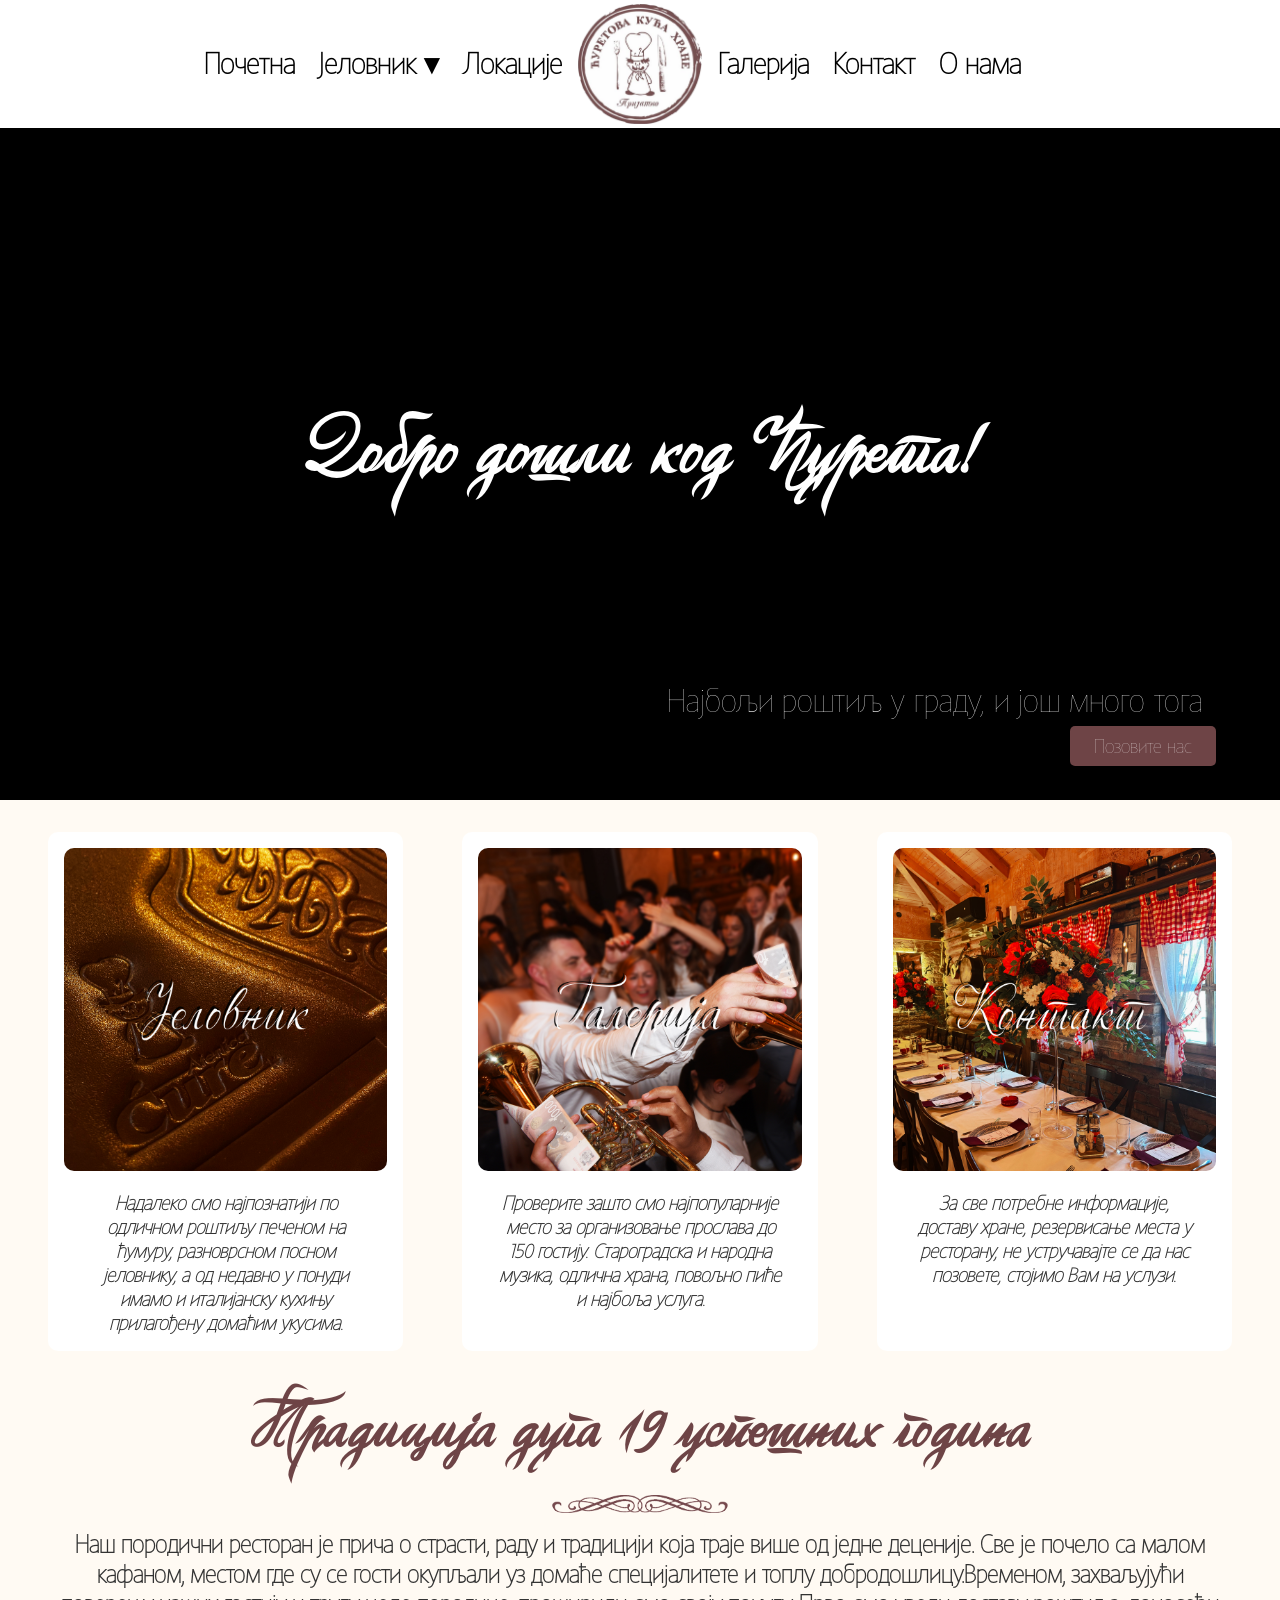
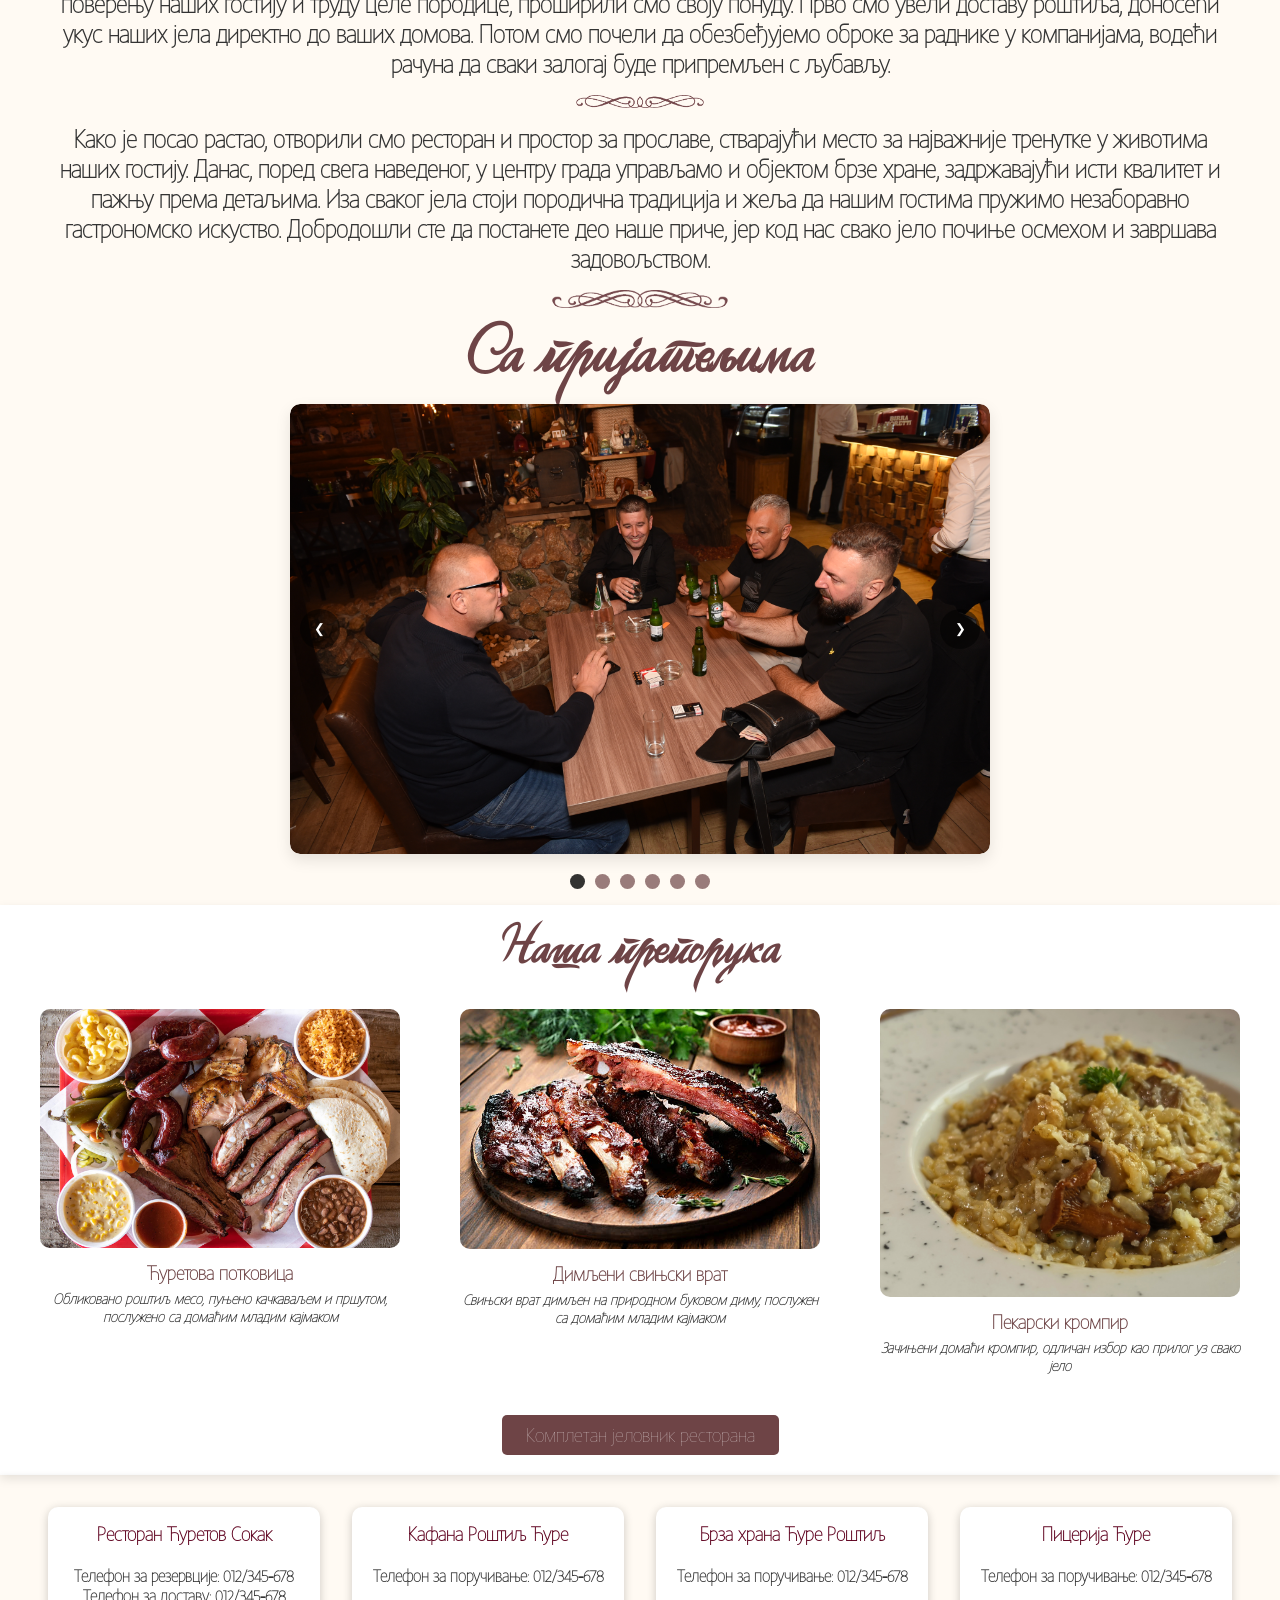
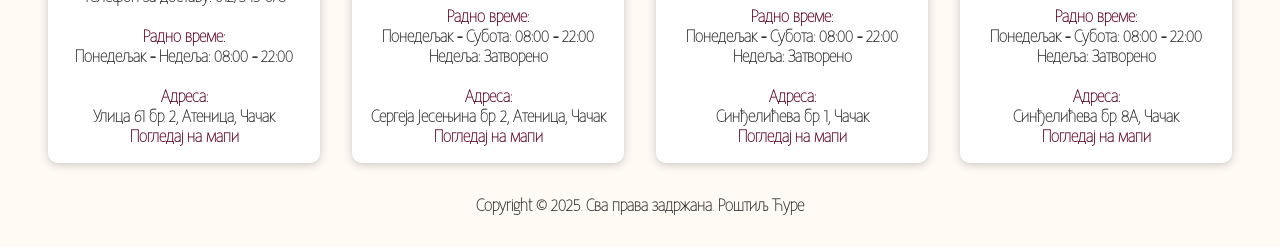
<file: home.html>
<!doctype html>
<html lang="en">
    <head>
        <meta charset="UTF-8" />
        <meta name="viewport" content="width=device-width, initial-scale=1">
        <title>Ćure roštilj</title>
        <link rel="icon" href="Fotografije/favicon.png" type="image/png" />
        <link rel="stylesheet" href="styles.css" />
    </head>    
    
<body>    
    <header class="header">
  <nav class="navbar">
    <!-- Left nav (desktop only) -->
    <ul class="nav-links left-nav">
      <li><a href="home.html">Почетна</a></li>
      <li class="dropdown">
        <a href="#">Јеловник <span class="arrow">▾</span></a>
        <ul class="dropdown-menu">
          <li><a href="menu.html">Ресторан</a></li>
          <li><a href="menu2.html">Кафана</a></li>
          <li><a href="menu3.html">Брза храна</a></li>
          <li><a href="menu4.html">Пицерија</a></li>
        </ul>
      </li>
      <li><a href="location.html">Локације</a></li>
    </ul>

    <!-- Logo -->
    <div class="logo">
      <img src="logo.png" alt="Logo" />
    </div>

    <!-- Burger (mobile only) -->
    <button class="burger" id="burger">
    <img src="burger1.png" alt="Menu" />
</button>

    <!-- Right nav (desktop only) -->
    <ul class="nav-links right-nav">
      <li><a href="gallery.html">Галерија</a></li>
      <li><a href="location.html">Контакт</a></li>
      <li><a href="about.html">О нама</a></li>
    </ul>
  </nav>

  <!-- Mobile Sidebar -->
  <div class="mobile-sidebar" id="mobileSidebar">
    <ul class="mobile-nav">
      <li><a href="home.html">Почетна</a></li>
      <li class="dropdown">
        <a href="#">Јеловник <span class="arrow">▾</span></a>
        <ul class="dropdown-menu">
          <li><a href="menu.html">Ресторан</a></li>
          <li><a href="menu2.html">Кафана</a></li>
          <li><a href="menu3.html">Брза храна</a></li>
          <li><a href="menu4.html">Пицерија</a></li>
        </ul>
      </li>
      <li><a href="location.html">Локације</a></li>
      <li><a href="gallery.html">Галерија</a></li>
      <li><a href="location.html">Контакт</a></li>
      <li><a href="about.html">О нама</a></li>
    </ul>
  </div>
</header>


<main>    
    <section class="hero">
        <div class="hero-slider">
            <div class="hero-slide" style="background-image: url(&quot;Fotografije/Home/Hero/hero1.jpg&quot;)"></div>
            <div class="hero-slide" style="background-image: url(&quot;Fotografije/Home/Hero/hero2.jpg&quot;)"></div>
            <div class="hero-slide" style="background-image: url(&quot;Fotografije/Home/Hero/hero3.jpg&quot;)"></div>
        </div>
        <div class="hero-content">
            <h1>Добро дошли код Ћурета!</h1>
        </div>
        <div class="hero-content-bottom">
            <p>Најбољи роштиљ у граду, и још много тога</p>
            <a href="location.html" class="hero-button">Позовите нас</a>
        </div>
    </section>    
    
    <section class="image-links">
        <div class="image-link">
            <a href="menu.html"><img src="Fotografije/Home/Nav/nav_jelovnik.JPG" alt="Menu" /></a>
                <p><em><b>Надалеко смо најпознатији по одличном роштиљу печеном на ћумуру, разноврсном посном
                            јеловнику, а од недавно у понуди имамо и италијанску кухињу прилагођену домаћим
                            укусима.</b></em>
                </p>
        </div>
        <div class="image-link">
            <a href="gallery.html"><img src="Fotografije/Home/Nav/nav_galerija.jpg" alt="Gallery" /></a>
                <p><em><b>Проверите зашто смо најпопуларније место за организовање прослава до 150 гостију.
                            Староградска и народна музика, одлична храна, повољно пиће и најбоља услуга.</b></em>
                </p>
        </div>
        <div class="image-link">
            <a href="location.html"><img src="Fotografije/Home/Nav/nav_kontakt.jpg" alt="Contact" /></a>
                <p><em><b>За све потребне информације, доставу хране, резервисање места у ресторану, не
                            устручавајте се да нас позовете, стојимо Вам на услузи.</b></em>
                </p>
        </div>
    </section>    
    
    <section id="about" class="about">
        <div class="home-about">
            <h1>Традиција дуга 19 успешних година</h1>
                <img src="Fotografije/Home/divider.png" alt="Divider" class="divider"/>
                    <p><b>Наш породични ресторан је прича о страсти, раду и традицији која траје више од једне
                            деценије. Све је почело са малом кафаном, местом где су се гости окупљали уз домаће
                            специјалитете и топлу добродошлицу.Временом, захваљујући поверењу наших гостију и труду целе
                            породице, проширили смо своју понуду. Прво смо увели доставу роштиља, доносећи укус наших
                            јела директно до ваших домова. Потом смо почели да обезбеђујемо оброке за раднике у
                            компанијама, водећи рачуна да сваки залогај буде припремљен с љубављу.</b>
                    </p>
                <img src="Fotografije/Home/divider2.png" alt="Divider" class="divider2" />
                    <p><b>Како је посао растао, отворили смо ресторан и простор за прославе, стварајући место за
                            најважније тренутке у животима наших гостију. Данас, поред свега наведеног, у центру града
                            управљамо и објектом брзе хране, задржавајући исти квалитет и пажњу према детаљима. Иза
                            сваког јела стоји породична традиција и жеља да нашим гостима пружимо незаборавно
                            гастрономско искуство. Добродошли сте да постанете део наше приче, јер код нас свако јело
                            почиње осмехом и завршава задовољством.</b>
                <img src="Fotografije/Home/divider.png" alt="Divider" class="divider" />
                    </p>
            <h1>Са пријатељима</h1>
            <div class="about-slider-div">
                <div class="about-slider-container">
                    <div class="about-slider">
                    <div class="about-slide"><img src="Fotografije/Home/Friends/prijatelji1.JPG" alt="Image 1"></div>
                    <div class="about-slide"><img src="Fotografije/Home/Friends/prijatelji2.JPG" alt="Image 2"></div>
                    <div class="about-slide"><img src="Fotografije/Home/Friends/prijatelji3.JPG" alt="Image 3"></div>
                    <div class="about-slide"><img src="Fotografije/Home/Friends/prijatelji4.JPG" alt="Image 4"></div>
                    <div class="about-slide"><img src="Fotografije/Home/Friends/prijatelji5.JPG" alt="Image 5"></div>
                    <div class="about-slide"><img src="Fotografije/Home/Friends/prijatelji6.JPG" alt="Image 6"></div>
                    </div>
                        <button class="about-prev">&#10094;</button>
                        <button class="about-next">&#10095;</button>
                </div>
                <div class="about-dots-container">
                    <span class="about-dot" data-index="0"></span>
                    <span class="about-dot" data-index="1"></span>
                    <span class="about-dot" data-index="2"></span>
                    <span class="about-dot" data-index="3"></span>
                    <span class="about-dot" data-index="4"></span>
                    <span class="about-dot" data-index="5"></span>
                </div>
            </div>
        </div>
    </section>    
    
    <section class="home-recommended">
        <h1 class="recommended-heading">Наша препорука</h1>
        <div class="recommended">
            <div class="recommended-item">
            <img src="Fotografije/Home/Recommend/recommend1.jpg" alt="Image 1"/>
                <h3>Ћуретова потковица</h3>
                    <p><b><em>Обликовано роштиљ месо, пуњено качкаваљем и пршутом, 
                        послужено са домаћим младим кајмаком</em></b>
                    </p>
            </div>
            <div class="recommended-item">
            <img src="Fotografije/Home/Recommend/recommend2.jpg" alt="Image 2" />
                <h3>Димљени свињски врат</h3>
                    <p><b><em>Свињски врат димљен на природном буковом диму, 
                            послужен са домаћим младим кајмаком</em></b>
                    </p>
            </div>
            <div class="recommended-item">
            <img src="Fotografije/Home/Recommend/recommend3.png" alt="Image 3" />
                <h3>Пекарски кромпир</h3>
                    <p><b><em>Зачињени домаћи кромпир, одличан избор као
                            прилог уз свако јело</em></b>
                    </p>
            </div>
            
        </div>
        <a href="menu.html" class="recommended-button">Комплетан јеловник ресторана</a><br/>
    </section>            
            
    <footer class="footer">
        <div class="footer-item">
            <h3>Ресторан Ћуретов Сокак</h3><br/>
                <p><b>Телефон за резервције: 012/345-678</b></p>
                <p><b>Телефон за доставу: 012/345-678</b></p><br/>
            <h4>Радно време:</h4>
                <p><b>Понедељак - Недеља: 08:00 - 22:00</b></p><br/>
            <h4>Адреса:</h4>
                <p><b>Улица 61 бр. 2, Атеница, Чачак</b></p>
                <p><a href="https://www.google.com/maps?ll=43.868727,20.375982&z=16&t=m&hl=en&gl=RS&mapclient=embed&cid=11643487034030521929"
                    target="_blank"><b>Погледај на мапи</b></a>
                </p>
        </div>
        <div class="footer-item">
            <h3>Кафана Роштиљ Ћуре</h3><br/>
                <p><b>Телефон за поручивање: 012/345-678</b></p><br/>
            <h4>Радно време:</h4>
                <p><b>Понедељак - Субота: 08:00 - 22:00</b></p>
                <p><b>Недеља: Затворено</b></p><br/>
            <h4>Адреса:</h4>
                <p><b>Сергеја Јесењина бр. 2, Атеница, Чачак</b></p>
                <p><a href="https://www.google.com/maps?ll=43.868727,20.375982&z=16&t=m&hl=en&gl=RS&mapclient=embed&cid=11643487034030521929"
                    target="_blank"><b>Погледај на мапи</b></a>
                </p>
        </div>
        <div class="footer-item">
            <h3>Брза храна Ћуре Роштиљ</h3><br/>
                <p><b>Телефон за поручивање: 012/345-678</b></p><br/>
            <h4>Радно време:</h4>
                <p><b>Понедељак - Субота: 08:00 - 22:00</b></p>
                <p><b>Недеља: Затворено</b></p><br/>
            <h4>Адреса:</h4>
                <p><b>Синђелићева бр. 1, Чачак</b></p>
                <p><a href="https://www.google.com/maps/place/Brza+Hrana+Ro%C5%A1tilj+%C4%86ure/@43.889647,20.350249,19z/data=!4m6!3m5!1s0x47577300704b70b7:0x5f77f018586cf794!8m2!3d43.889647!4d20.3502494!16s%2Fg%2F11vz0_3d50?hl=en&entry=ttu&g_ep=EgoyMDI0MTIwMS4xIKXMDSoASAFQAw%3D%3D"
                    target="_blank"><b>Погледај на мапи</b></a>
                </p>
        </div>
        <div class="footer-item">
            <h3>Пицерија Ћуре</h3><br/>
                <p><b>Телефон за поручивање: 012/345-678</b></p><br/>
            <h4>Радно време:</h4>
                <p><b>Понедељак - Субота: 08:00 - 22:00</b></p>
                <p><b>Недеља: Затворено</b></p><br/>
            <h4>Адреса:</h4>
                <p><b>Синђелићева бр. 8А, Чачак</b></p>
                <p><a href="https://www.google.com/maps/place/%C4%86uretova+Ku%C4%87a+Hrane+-+Picerija/@43.8896506,20.3492961,20z/data=!4m6!3m5!1s0x47577300107fee35:0xef90339733935dae!8m2!3d43.8896447!4d20.3495029!16s%2Fg%2F11x967m9kp?entry=ttu&g_ep=EgoyMDI1MDgyNS4wIKXMDSoASAFQAw%3D%3D"
                    target="_blank"><b>Погледај на мапи</b></a>
                </p>
        </div>
        <div class="footer-item-bottom">
            <p><b>Copyright © 2025. Сва права задржана. Роштиљ Ћуре</b></p><br/>
        </div>
    </footer>
</main><script src="script.js"></script>
</body>
</html>
</file>
<file: styles.css>
html {
    scroll-behavior: smooth;
}
/* Body */
* {
    margin: 0;
    padding: 0;
    box-sizing: border-box;
}

body {
    font-family: "SecondFont", sans-serif;
    background-color: #fffaf3;
    color: #333;
    overflow: auto;
}
/* Lock page scroll when sidebar is active */
body.no-scroll {
  overflow: hidden !important;
  position: fixed;
  width: 100%;
}
/* Body End */ 

/* CustomFonts */
@font-face {
    font-family: "CustomFont";
    src: url("Font/LovelyGraceBG.otf") format("opentype");
}
@font-face {
    font-family: "SecondFont";
    src: url("Font/AdamantSansBG.otf") format("opentype");
}

/* =================== HEADER BASE =================== */
.header {
    position: fixed;
    top: 0;
    left: 0;
    width: 100%;
    z-index: 1000;
    background-color: #fff;
    box-shadow: 0 2px 5px rgba(0, 0, 0, 0.1);

    --sidebar-width: 14rem;
    --header-height: 8rem;
}

.navbar {
    display: flex;
    align-items: center;
    justify-content: space-between;
    position: relative;
    padding: 0 1rem;
    height: var(--header-height);
}

/* Desktop navs */
.left-nav,
.right-nav {
    display: flex;
    list-style: none;
    gap: 1.5rem;
    flex: 1;
    align-items: center;
}
.nav-links a {
    text-decoration: none;
    color: #000;
    font-weight: bold;
    font-size: 1.8rem;
    transition: color 0.3s;
}
.nav-links a:hover { color: #5f021f; }

.logo {
    flex-shrink: 0;
    text-align: center;
   
}
.logo img {
    height: 7.5rem;
    display: block;
}

.left-nav { justify-content: flex-end; margin-right: 1rem; }
.right-nav { justify-content: flex-start; margin-left: 1rem; }

/* Dropdown desktop */
.dropdown { position: relative; }
.dropdown-menu {
    position: absolute;
    top: 100%;
    left: 0;
    list-style: none;
    background: #fff;
    border: 1px solid #ccc;
    padding: 0.5rem 0;
    display: none;
    z-index: 1000;
    min-width: 150px;
    box-shadow: 0 2px 5px rgba(0,0,0,0.2);
}
.dropdown-menu li { text-align: left; padding: 0.5rem 1rem; }
.dropdown-menu li a { font-size: 1.4rem; color: #000; }
.dropdown.open .dropdown-menu { display: block; }
.dropdown > a .arrow { display: inline-block; /* needed for transform */ transition: transform 0.3s; }
.dropdown.open > a .arrow { transform: rotate(180deg); }

.burger {
    display: none; /* still hidden on desktop */
    background: none;
    border: none;
    cursor: pointer;
    padding: 0;
    z-index: 1002;
}

.burger img {
    width: 2.5rem;  /* adjust size */
    height: 2.5rem; /* adjust size */
    object-fit: contain;
    transition: opacity 0.25s ease; /* fade effect */
    display: block;
}

/* Sidebar hidden by default (desktop) */
.mobile-sidebar {
    display: none;
}

/* =================== MOBILE / TABLET =================== */
@media (max-width: 1024px) {
    .navbar {
        justify-content: center;
        align-items: center;
        height: var(--header-height);
    }

    .burger {
        display: block;
        position: relative;
        order: 3;
        margin-left: auto;
        margin-right: 0.5rem;
        z-index: 1002;
    }

    /* logo centered by default, slides left when menu opens */
    .logo {
        position: absolute;
        left: 50%;
        top: 50%;
        transform: translate(-50%, -50%);
        transition: left 0.36s ease;
        z-index: 1001;
        
    }
    

    /* hide desktop navs */
    .left-nav,
    .right-nav {
        display: none;
    }

    /* ----------------- MOBILE SIDEBAR -----------------
       - starts from very top
       - grows only as big as its content
       - scrolls if content is taller than viewport
    -------------------------------------------------- */
    .mobile-sidebar {
        display: block;
        position: fixed;
        top: 0;
        right: calc(-1 * var(--sidebar-width));
        width: var(--sidebar-width);
        height: auto; /* trim to content height */
        max-height: 100vh; /* prevent overflow */
        background: #fff;
        box-shadow: -2px 0 8px rgba(0,0,0,0.2);
        padding: 1rem;
        transition: right 0.36s cubic-bezier(.2,.8,.2,1), opacity 0.28s ease;
        opacity: 0;
        z-index: 999;
        overflow-y: auto;
    }
    .mobile-sidebar.active {
        right: 0;
        opacity: 1;
    }

    .mobile-nav {
        list-style: none;
        display: flex;
        flex-direction: column;
        gap: 0.5rem;
        margin: 0;
        padding: 0;
    }
    .mobile-nav > li {
        margin: 0;
    }
    .mobile-nav a {
        display: block;
        font-size: 1.45rem;
        font-weight: 700;
        color: #000;
        text-decoration: none;
        padding: 0.4rem 0;
    }

    /* Dropdown animation (mobile) */
    .mobile-nav .dropdown-menu {
        max-height: 0;
        overflow: hidden;
        transition: max-height 0.32s ease, padding 0.32s ease;
        padding-left: 1rem;
        margin: 0;
    }
    .mobile-nav .dropdown.open .dropdown-menu {
        max-height: 800px;
        padding-top: 0.5rem;
    }
    .mobile-nav .dropdown-menu li {
        padding: 0.25rem 0;
    }
    .mobile-nav .dropdown-menu li a {
        font-size: 1.4rem;
        font-weight: bold;
    }
    .mobile-nav .dropdown > a .arrow {
        transition: transform 0.25s ease;
    }
    .mobile-nav .dropdown.open > a .arrow {
        transform: rotate(180deg);
    }

    body.no-scroll {
        overflow: hidden !important;
        position: fixed;
        width: 100%;
    }

    .logo img { height: 7.5rem; max-width: 100%; display: block; }
}

/* Phones */
@media (max-width: 600px) {
    .header { --sidebar-width: 14rem; --header-height: 8rem; }
    .logo img { height: 7rem; }
    .mobile-nav a { font-size: 1.45rem; }
    .mobile-nav .dropdown-menu li a { font-size: 1.35rem; }
    .navbar.menu-open .logo {
        left: 1rem;
        transform: translateY(-50%);
    }
}
/* Phones */
@media (max-width: 360px) {
    .header { --sidebar-width: 12rem; --header-height: 8rem; }
    .logo img { height: 7rem; }
    .mobile-nav a { font-size: 1.45rem; }
    .mobile-nav .dropdown-menu li a { font-size: 1.35rem; }
    .navbar.menu-open .logo {
        left: 1rem;
        transform: translateY(-50%);
    }
}



/* Hero Section */
.hero {
    position: relative;
    height: 75vh;
    overflow: hidden;
    background-color: black;
    display: flex;
    justify-content: center;
    align-items: center;
    text-align: center;
    margin-top: 125px; /* Header space padding */
}

/* Hero slider */
.hero-slider {
    position: absolute;
    top: 0;
    left: 0;
    width: 100%;
    height: 100%;
}

.hero-slide {
    position: absolute;
    top: 0;
    left: 0;
    width: 100%;
    height: 100%;
    background-size: cover;
    background-position: center;
    opacity: 0; /* Start hidden */
    animation: fade 24s infinite; /* Fade effect */
}
.hero-slide:nth-child(1) {
    animation-delay: 0s;
}

.hero-slide:nth-child(2) {
    animation-delay: 8s;
}

.hero-slide:nth-child(3) {
    animation-delay: 16s;
}
/* Fade Animation */
@keyframes fade {
    0% {
        opacity: 0;
    }
    25% {
        opacity: 1;
    }
    50% {
        opacity: 0;
    }
    100% {
        opacity: 0;
    }
}

/* Hero Header */
.hero-content {
    z-index: 10;
    color: white;
    padding: 1rem;
}

.hero-content h1 {
    font-family: "CustomFont";
    font-size: 6rem;
    padding: 0.5rem 1rem;
    border-radius: 5px;
    margin: 0;
}

/* Paragraph and Button - Bottom Right */
.hero-content-bottom {
    position: absolute;
    bottom: 5%; /* Adjust spacing from bottom */
    right: 5%; /* Adjust spacing from right */
    text-align: right;
    color: white;
}

.hero-content-bottom p {
    font-family: "SecondFont";
    font-size: 2rem;
    background: rgba(0, 0, 0, 0.5);
    padding: 0.3rem 0.8rem;
    border-radius: 5px;
    margin: 0;
}

.hero .hero-button {
    transition: transform 0.3s ease, background-color 0.3s ease;
    display: inline-block;
    margin-top: 0;
    padding: 0.5rem 1.5rem;
    background: #6e4446;
    color: #fff;
    font-size: 1.2rem;
    text-decoration: none;
    border-radius: 5px;
}
.hero-button:hover {
    background-color: #8a052a;
    transform: scale(1.05);
    
}


/* Hero Section End */
/* Mobile Responsive for Hero Section */
@media (max-width: 1024px) {
    .hero {
        width: 100%;
        height: 55vh;
        margin-top: 120px;
        padding: 0 1rem;
        display: flex;
        flex-direction: column;
        justify-content: center; /* H1 centered vertically */
        align-items: center;     /* H1 centered horizontally */
        text-align: center;
        position: relative;
    }
    .hero-content h1 {
        font-size: 7rem; /* Always bigger than bottom content */
        padding: 0.3rem 0.6rem;
        
    }
}
@media (max-width: 768px) {
    .hero {
        width: 100%;
        height: 45vh;
        margin-top: 120px;
        padding: 0 1rem;
        display: flex;
        flex-direction: column;
        justify-content: center; /* H1 centered vertically */
        align-items: center;     /* H1 centered horizontally */
        text-align: center;
        position: relative;
    }

    /* Hero Header (h1 stays centered) */
    .hero-content {
        z-index: 2;
    }

    .hero-content h1 {
        font-size: 5rem; /* Always bigger than bottom content */
        padding: 0.3rem 0.6rem;
        line-height: 1.1;
    }

    /* Bottom content on bottom-right corner */
    .hero-content-bottom {
        position: absolute;
        bottom: 5%; /* distance from bottom */
        right: 5%;  /* distance from right */
        text-align: right;
        display: flex;
        flex-direction: column;
        align-items: flex-end;
        gap: 0.3rem;
        z-index: 2; /* Above slider */
    }

    .hero-content-bottom p {
        font-size: 1.5rem;
        padding: 0.2rem 0.6rem;
        background: rgba(0, 0, 0, 0.5);
        border-radius: 5px;
    }

    .hero .hero-button {
        font-size: 1.3rem;
        padding: 0.4rem 1.2rem;
    }

    .hero-slide {
        background-position: center center;
    }
}

/* Extra small devices (mobile portrait) */
@media (max-width: 480px) {
    .hero {
        height: 45vh;
        margin-top: 100px;
    }

    .hero-content h1 {
        font-size: 4rem;
    }

    .hero-content-bottom p {
        font-size: 1rem;
    }

    .hero .hero-button {
        font-size: 0.8rem;
        padding: 0.3rem 1rem;
    }
}


/* Image Links Section */
.image-links {
    display: flex;
    flex-wrap: wrap; /* allow items to wrap on smaller screens */
    justify-content: space-between;
    gap: 1rem;
    padding: 2rem 1rem;
    margin: 0 2rem;
}

.image-link {
    flex: 1 1 30%; /* flexible sizing */
    max-width: 30%;
    text-align: center;
    position: relative;
    padding: 1rem;
    background-color: #fff;
    border-radius: 10px;
    box-sizing: border-box;
}

/* Images */
.image-link img {
    width: 100%;
    height: auto;
    border-radius: 10px;
    object-fit: cover;
    filter: brightness(1);
    transition: filter 0.3s ease;
}
.image-link img:hover {
    filter: brightness(1.3);
}

/* Text */
.image-link p {
    margin-top: 1rem;
    font-size: 1.2rem;
    color: #333;
    padding: 0 1rem;
}

/* --- Responsive tweaks --- */

/* Tablets (2 per row, last one centered) */
@media (max-width: 1024px) {
    .image-link {
        flex: 1 1 45%;
        max-width: 45%;
    }

    /* Center the last card if it's alone in the row */
    .image-links .image-link:last-child {
        margin-left: auto;
        margin-right: auto;
    }
}

/* Mobile (stack one per row, rectangle centered) */
@media (max-width: 600px) {
    .image-links {
        margin: 0 auto;         /* center whole container */
        padding: 1rem;
        flex-direction: column; /* stack vertically */
        align-items: center;    /* center child cards */
    }

    .image-link {
        flex: 1 1 auto;
        max-width: 90%;        /* not full width, leave margins */
        width: 400px;          /* preferred rectangle width */
        margin-bottom: 1.5rem;
    }

    .image-link img {
        aspect-ratio: 16/9;    /* keep rectangle look */
        object-fit: cover;     /* crop nicely */
        border-radius: 10px;
    }

    .image-link p {
        font-size: 1rem;
    }
}



/* Home About Section */
.home-about {
    padding: 1rem;
    max-width: 1200px;
    margin: 0 auto;
}
.about {
    text-align: center;
}
.about h1 {
    color: #6e4446;
    font-family: "CustomFont";
    font-size: 5rem;
}
.about p {
    font-size: 1.5rem;
}

.divider {
    width: 15%;
    height: auto;
    border-radius: 10px;
    object-fit: cover;
    display: block;           /* make image behave like a block */
    margin: 1rem auto;        /* centers horizontally */    
}

.divider2 {
    width: 11%;
    height: auto;
    border-radius: 10px;
    object-fit: cover;
    display: block;           /* make image behave like a block */
    margin: 1rem auto;        /* centers horizontally */
}
/* Container for the entire slider section including the title and slider itself */
.about-slider-div {
    width: 100%; /* Sets the width to fill the available space */
    height: 100%; /* Sets the height to fill the available space */
    position: relative; /* Allows for absolute positioning of child elements */
    display: flex; /* Enables flexbox layout */
    flex-direction: column; /* Aligns items in a column (vertical stack) */
    justify-content: center; /* Centers content vertically */
    align-items: center; /* Centers content horizontally */
}

/* Main container for the slider - this holds the images and navigation buttons */
.about-slider-container {
    position: relative; /* Allows for absolute positioning of navigation buttons */
    width: 60%; /* Sets the slider width to 60% of the parent container */
    max-width: 800px; /* Maximum width for larger screens */
    overflow: hidden; /* Hides the overflow content (only one image is visible at a time) */
    border-radius: 10px; /* Rounds the corners of the slider */
    box-shadow: 0 6px 15px rgba(0, 0, 0, 0.1); /* Adds a subtle shadow for depth */
}

/* Flexbox container that holds all the slides */
.about-slider {
    display: flex; /* Enables flexbox layout to line up slides horizontally */
    transition: transform 0.4s ease-in-out; /* Smooth transition when sliding between images */
}

/* Each individual slide - takes up full width of the container */
.about-slide {
    min-width: 100%; /* Each slide takes up 100% of the slider container's width */
    height: 450px; /* Fixed height for each slide */
    transition: transform 0.5s ease-in-out; /* Smooth transition when slides are changed */
}

/* Ensures that images fill the slide area while maintaining aspect ratio */
.about-slide img {
    width: 100%; /* Image width matches the slide width */
    height: 100%; /* Image height matches the slide height */
    object-fit: cover; /* Images are scaled to cover the entire slide, cropping if necessary */
    border-radius: 10px; /* Rounds the corners of the images to match the slider */
}

/* Common styling for both previous and next navigation buttons */
.about-prev, .about-next {
    position: absolute; /* Absolute positioning within the slider container */
    top: 50%; /* Centers the button vertically */
    transform: translateY(-50%); /* Offsets the button position by half its height */
    background-color: rgba(0, 0, 0, 0.5); /* Semi-transparent black background */
    color: white; /* White color for the arrow icons */
    border: none; /* Removes default button borders */
    width: 40px; /* Fixed width for the buttons */
    height: 40px; /* Fixed height for the buttons */
    cursor: pointer; /* Changes the cursor to pointer on hover */
    z-index: 10; /* Ensures buttons appear above the slider content */
    border-radius: 50%; /* Makes the buttons round */
    transition: background-color 0.3s ease; /* Smooth transition for background color on hover */
    display: flex; /* Enables flexbox for centering the arrow inside the button */
    justify-content: center; /* Centers arrow horizontally */
    align-items: center; /* Centers arrow vertically */
    padding: 0; /* Removes any default padding */
}

/* Positioning the previous button to the left */
.about-prev {
    left: 10px; /* Positions the button 10px from the left edge */
}

/* Positioning the next button to the right */
.about-next {
    right: 10px; /* Positions the button 10px from the right edge */
}

/* Hover effect for navigation buttons */
.about-prev:hover, .about-next:hover {
    background-color: rgba(0, 0, 0, 0.8); /* Darkens the button background on hover */
}

/* Container for the dot indicators below the slider */
.about-dots-container {
    margin-top: 20px; /* Space above the dots */
    display: flex; /* Enables flexbox layout for horizontal alignment */
    justify-content: center; /* Centers the dots horizontally */
    align-items: center; /* Centers the dots vertically */
}

/* Common styling for each individual dot */
.about-dot {
    height: 15px; /* Fixed height for the dots */
    width: 15px; /* Fixed width for the dots */
    margin: 0 5px; /* Spacing between the dots */
    background-color: rgba(110, 68, 70, 0.7); /* Semi-transparent white background */
    border-radius: 50%; /* Makes the dots round */
    display: inline-block; /* Ensures dots are inline */
    cursor: pointer; /* Changes cursor to pointer on hover */
    transition: background-color 0.3s ease; /* Smooth transition for background color on hover */
}

/* Styling for the active dot - indicates the current slide */
.about-dot.active {
    background-color: rgba(0, 0, 0, 0.8);/* Solid white background for the active dot */
}

/* Home About Section End */
/* --- Responsive tweaks --- */

/* Tablets */
@media (max-width: 1024px) {
    .about h1 {
        font-size: 3.5rem; /* smaller heading */
    }

    .about p {
        font-size: 1.2rem; /* reduce paragraph size */
    }

    .divider {
        width: 25%; /* make dividers a bit larger relative to smaller screen */
    }

    .divider2 {
        width: 20%;
    }

    .about-slider-container {
        width: 80%; /* give slider more space */
        max-width: 600px;
    }

    .about-slide {
        height: 350px; /* slightly smaller slide height */
    }
}

/* Mobile */
@media (max-width: 600px) {
    .home-about {
        padding: 0.5rem;
    }

    .about h1 {
        font-size: 2.5rem; /* much smaller title */
        line-height: 1.1;
    }

    .about p {
        font-size: 1rem;
        text-align: center; /* optional: better for small screens */
        width: 90%;
        margin: 0 auto;
    }

    .divider {
    width: 40%; /* dividers scale nicely */
    display: block;           /* make image behave like a block */
    margin: 1rem auto;        /* centers horizontally */
    border-radius: 10px;
    object-fit: cover;
    height: auto;
        
    }

    .divider2 {
    width: 30%;
    display: block;           /* make image behave like a block */
    margin: 1rem auto;        /* centers horizontally */
    border-radius: 10px;
    object-fit: cover;
    height: auto;
    }

    .about-slider-container {
        width: 95%; /* full width slider */
        max-width: none;
    }

    .about-slide {
        height: 220px; /* reduce height for mobile */
    }

    .about-prev, .about-next {
        width: 30px;
        height: 30px;
        font-size: 1.2rem;
    }

    .about-dot {
        height: 10px;
        width: 10px;
    }
}


/* Home Recommended Section */

.home-recommended {
    background-color: white;
    padding: 20px;
    box-shadow: 0 4px 10px rgba(0, 0, 0, 0.1);
    text-align: center; /* Ensures content alignment */
}

.recommended {
    display: flex;
    justify-content: space-between;
    gap: 20px;
    margin-bottom: 20px;
}
.recommended-heading {
    color: #6e4446;
    font-family: "CustomFont";
    font-size: 4rem;
    text-align: center;
}

.recommended-item {
    flex: 1; /* Ensures equal width for all divs */
    text-align: center;
    border-radius: 10px;    
    padding: 20px;
}

.recommended-item img {
    max-width: 100%; /* Ensures the image fits within the div */
    border-radius: 10px; /* Rounded edges for images */
    transition: transform 0.3s ease-in-out, box-shadow 0.3s ease-in-out;
    cursor: pointer;
}
.recommended-item img:hover {
    transform: scale(1.05);
}

.recommended-item h3 {
    margin: 10px 0 5px; /* Space around the header */
    color: #6e4446;
}

.recommended-item p {
    font-size: 14px; /* Smaller font for paragraph */
    color: #333; /* Adjust text color */
}
.recommended-button {
    display: inline-block;
    margin-top: 0;
    padding: 0.5rem 1.5rem;
    background: #6e4446;
    color: #fff;
    font-size: 1.2rem;
    text-decoration: none;
    border-radius: 5px;
}

.recommended-button:hover {
    background-color: #8a052a;
}

/* Home Recommended Section End */

/* Mobile Responsive for Home Recommended Section */
@media (max-width: 768px) {
    .recommended {
        flex-direction: column; /* Stack items vertically */
        align-items: center;
        gap: 30px; /* More breathing space between items */
    }

    .recommended-item {
        width: 100%; /* Full width */
        max-width: 400px; /* Keep a nice readable size */
    }

    .recommended-item img {
        width: 100%;
        height: auto;
    }

    .recommended-heading {
        font-size: 4rem; /* Smaller than desktop */
    }

    .recommended-item h3 {
        font-size: 1.6rem;
    }

    .recommended-item p {
        font-size: 1.2rem;
        line-height: 1.4;
    }

    .recommended-button {
        font-size: 1.4rem;
        padding: 0.4rem 1.2rem;
        margin-top: 1rem;
    }
}

/* Extra small devices (phones <480px) */
@media (max-width: 480px) {
    .recommended-heading {
        font-size: 4rem;
    }

    .recommended-item h3 {
        font-size: 1.4rem;
    }

    .recommended-item p {
        font-size: 1rem;
    }

    .recommended-button {
        font-size: 1.4rem;
        padding: 0.3rem 1rem;
    }
}


/* Footer Styling */
.footer {
    flex-wrap: wrap;
    display: flex;
    position: relative;
    justify-content: space-around;
    align-items: center;
    padding: 2rem;
    border-radius: 0;
    box-shadow: 0 4px 8px rgba(0, 0, 0, 0.2);
}
.footer h3{
    color: #5f021f;
}
.footer h4{
    color: #5f021f;
}
.footer-item {
    height: 16rem;
    flex: 1;
    padding: 1rem;
    background-color: #ffffff;
    margin-left: 1rem;
    margin-right: 1rem;    
    border-radius: 10px;
    box-shadow: 0 2px 10px rgba(0, 0, 0, 0.2);
    text-align: center;
}
.footer-item-bottom {
    flex-basis: 100%; /* Forces it to take the full width of the row */
    display: flex;
    justify-content: center;
    align-items: center;
    margin-top: 2rem;
    background-color: transparent; /* Optional: adjust as needed */
}

.footer-item a {
    color: #5f021f;
    text-decoration: none;
}

.footer-item a:hover {
    text-decoration: underline;
}

/* Footer Styling End */
@media (max-width: 840px) {
  .footer {
    display: grid;
    grid-template-columns: repeat(2, 1fr); /* two columns */
    grid-auto-rows: 1fr; /* make all rows equal height */
    grid-template-rows: 1fr 1fr auto;
    gap: 1rem;
    padding: 1rem;
    box-sizing: border-box;
    width: 100%;
    max-width: 100%;
    align-items: stretch;
  }

  .footer-item {
    margin: 0;           /* remove side margins that caused overflow */
    height: 100%;        /* let content define height */
    padding: 1rem;
    display: flex;
    flex-direction: column;
    justify-content: space-between;
    box-sizing: border-box;
    text-align: center;  /* keep current visual style */
  }

  .footer-item h3 { font-size: 1rem; margin: 0 0 .5rem; }
  .footer-item h4 { font-size: 1rem; margin: .3rem 0 .4rem; }
  .footer-item p  { font-size: 0.8rem; line-height: 1.4; margin: 0; }

  .footer-item a { word-break: break-word; } /* avoid overflow from long links */

  /* Make the bottom footer (copyright) span both columns */
  .footer-item-bottom {
    grid-column: 1 / -1;  /* full width across both columns */
    justify-self: center;
    margin-top: .5rem;
    text-align: center;
    font-size: .95rem;
  }
}
/* Mobile: 2x2 grid for footer (tablet/phone) */
@media (max-width: 1275px) {
  .footer {
    display: grid;
    grid-template-columns: repeat(2, 1fr); /* two columns */
    grid-auto-rows: 1fr; /* make all rows equal height */
    grid-template-rows: 1fr 1fr auto;
    gap: 1rem;
    padding: 1rem;
    box-sizing: border-box;
    width: 100%;
    max-width: 100%;
    align-items: stretch;
  }

  .footer-item {
    margin: 0;           /* remove side margins that caused overflow */
    height: 100%;  /* let content define height */   
    padding: 1rem;
    display: flex;
    flex-direction: column;
    justify-content: space-between;
    box-sizing: border-box;
    text-align: center;  /* keep current visual style */
  }

  .footer-item h3 { font-size: 1.5rem; margin: 0 0 .5rem; }
  .footer-item h4 { font-size: 1.5rem; margin: .3rem 0 .4rem; }
  .footer-item p  { font-size: 1.1rem; line-height: 1.4; margin: 0; }

  .footer-item a { word-break: break-word; } /* avoid overflow from long links */

  /* Make the bottom footer (copyright) span both columns */
  .footer-item-bottom {
    grid-column: 1 / -1;  /* full width across both columns */
    justify-self: center;
    margin-top: .5rem;
    text-align: center;
    font-size: .95rem;
  }
}

/* Extra-small phones: 1 column */
@media (max-width: 560px) {
  .footer {
    grid-template-columns: 1fr;
    grid-template-rows: auto; /* normal flow */
    grid-auto-rows: auto;
    gap: .75rem;
    padding: .75rem;
  }

  .footer-item {
    height: auto;
    width: 85%;
    padding: .75rem;
    justify-self: center;
  }

  .footer-item-bottom {
    grid-column: auto;
    grid-row: auto;
    font-size: .85rem;
    padding: .4rem .5rem;
  }

  .footer-item h3 { font-size: 1.3rem; }
  .footer-item h4 { font-size: 1.1rem; }
  .footer-item p  { font-size: 0.9rem; }
}
  
/* guard against tiny horizontal overflow on narrow devices (optional) */
html, body {
  max-width: 100%;
  overflow-x: hidden;
}



/* Footer Other Styling */
.footer-other {
    background-color: white;
    flex-wrap: wrap;
    display: flex;
    position: relative;
    justify-content: space-around;
    align-items: center;
    padding: 2rem;
    border-radius: 0;
    box-shadow: 0 4px 8px rgba(0, 0, 0, 0.2);
}

.footer-other-item {
    height: 16rem;
    flex: 1;
    padding: 1rem;
    background-color: #fffaf3;
    margin-left: 1rem;
    margin-right: 1rem;    
    border-radius: 10px;
    box-shadow: 0 2px 10px rgba(0, 0, 0, 0.2);
     font-size: 1rem;
    text-align: center;
}

.footer-other h3{
    color: #5f021f;
}
.footer-other h4{
    color: #5f021f;
}

.footer-other-item a {
    color: #5f021f;
    text-decoration: none;
}

.footer-other-item a:hover {
    text-decoration: underline;
}
/* Footer Other Styling End */
@media (max-width: 840px) {
  .footer-other {
    display: grid;
    grid-template-columns: repeat(2, 1fr); /* two columns */
    grid-auto-rows: 1fr; /* make all rows equal height */
    grid-template-rows: 1fr 1fr auto;
    gap: 1rem;
    padding: 1rem;
    box-sizing: border-box;
    width: 100%;
    max-width: 100%;
    align-items: stretch;
  }

  .footer-other-item {
    margin: 0;           /* remove side margins that caused overflow */
    height: 100%;        /* let content define height */
    padding: 1rem;
    display: flex;
    flex-direction: column;
    justify-content: space-between;
    box-sizing: border-box;
    text-align: center;  /* keep current visual style */
  }

  .footer-other-item h3 { font-size: 1rem; margin: 0 0 .5rem; }
  .footer-other-item h4 { font-size: 1rem; margin: .3rem 0 .4rem; }
  .footer-other-item p  { font-size: 0.8rem; line-height: 1.4; margin: 0; }

  .footer-other-item a { word-break: break-word; } /* avoid overflow from long links */

  /* Make the bottom footer (copyright) span both columns */
  .footer-other-item-bottom {
    grid-column: 1 / -1;  /* full width across both columns */
    justify-self: center;
    margin-top: .5rem;
    text-align: center;
    font-size: .95rem;
  }
}
/* Mobile: 2x2 grid for footer (tablet/phone) */
@media (max-width: 1275px) {
  .footer-other {
    display: grid;
    grid-template-columns: repeat(2, 1fr); /* two columns */
    grid-auto-rows: 1fr; /* make all rows equal height */
    grid-template-rows: 1fr 1fr auto;
    gap: 1rem;
    padding: 1rem;
    box-sizing: border-box;
    width: 100%;
    max-width: 100%;
    align-items: stretch;
  }

  .footer-other-item {
    margin: 0;           /* remove side margins that caused overflow */
    height: 100%;  /* let content define height */   
    padding: 1rem;
    display: flex;
    flex-direction: column;
    justify-content: space-between;
    box-sizing: border-box;
    text-align: center;  /* keep current visual style */
  }

  .footer-other-item h3 { font-size: 1.5rem; margin: 0 0 .5rem; }
  .footer-other-item h4 { font-size: 1.5rem; margin: .3rem 0 .4rem; }
  .footer-other-item p  { font-size: 1.1rem; line-height: 1.4; margin: 0; }

  .footer-other-item a { word-break: break-word; } /* avoid overflow from long links */

  /* Make the bottom footer (copyright) span both columns */
  .footer-other-item-bottom {
    grid-column: 1 / -1;  /* full width across both columns */
    justify-self: center;
    margin-top: .5rem;
    text-align: center;
    font-size: .95rem;
  }
}

/* Extra-small phones: 1 column */
@media (max-width: 560px) {
  .footer-other {
    grid-template-columns: 1fr;
    grid-template-rows: auto; /* normal flow */
    grid-auto-rows: auto;
    gap: .75rem;
    padding: .75rem;
  }

  .footer-other-item {
    height: auto;
    width: 85%;
    padding: .75rem;
    justify-self: center;
  }

  .footer-other-item-bottom {
    grid-column: auto;
    grid-row: auto;
    font-size: .85rem;
    padding: .4rem .5rem;
  }

  .footer-other-item h3 { font-size: 1.3rem; }
  .footer-other-item h4 { font-size: 1.1rem; }
  .footer-other-item p  { font-size: 0.9rem; }
}
/* HOME PAGE CSS END */


/* About Page CSS */
.page-about-paragraph {
    font-size: 1.5rem;
    padding: 1rem;
    max-width: 1200px;
    margin: 0 auto;
}
.about-container {
    margin-top: 30px;
    padding: 4rem;
    padding-bottom: 2rem;
    text-align: center;
}

.about-container h1 {
    font-family: "CustomFont";
    margin-top: 60px;
    font-size: 5rem;    
    color: #6e4446;
}
.about-container h2 {
    font-family: "CustomFont";    
    font-size: 5rem;    
    color: #6e4446;
}
.page-about-slider-div {
    width: 100%; /* Sets the width to fill the available space */
    height: 100%; /* Sets the height to fill the available space */
    position: relative; /* Allows for absolute positioning of child elements */
    display: flex; /* Enables flexbox layout */
    flex-direction: column; /* Aligns items in a column (vertical stack) */
    justify-content: center; /* Centers content vertically */
    align-items: center; /* Centers content horizontally */
}

/* Main container for the slider - this holds the images and navigation buttons */
.page-about-slider-container {
    position: relative; /* Allows for absolute positioning of navigation buttons */
    width: 60%; /* Sets the slider width to 60% of the parent container */
    max-width: 800px; /* Maximum width for larger screens */
    overflow: hidden; /* Hides the overflow content (only one image is visible at a time) */
    border-radius: 10px; /* Rounds the corners of the slider */
    box-shadow: 0 6px 15px rgba(0, 0, 0, 0.1); /* Adds a subtle shadow for depth */
}

/* Flexbox container that holds all the slides */
.page-about-slider {
    display: flex;
    transition: transform 1s ease; /* Smooth transition of 1 second */
}


/* Each individual slide - takes up full width of the container */
.page-about-slide {
    min-width: 100%; /* Each slide takes up 100% of the slider container's width */
    height: 450px; /* Fixed height for each slide */
    transition: transform 0.5s ease-in-out; /* Smooth transition when slides are changed */
}

/* Ensures that images fill the slide area while maintaining aspect ratio */
.page-about-slide img {
    width: 100%; /* Image width matches the slide width */
    height: 100%; /* Image height matches the slide height */
    object-fit: cover; /* Images are scaled to cover the entire slide, cropping if necessary */
    border-radius: 10px; /* Rounds the corners of the images to match the slider */
}

/* Common styling for both previous and next navigation buttons */
.page-about-prev, .page-about-next {
    position: absolute; /* Absolute positioning within the slider container */
    top: 50%; /* Centers the button vertically */
    transform: translateY(-50%); /* Offsets the button position by half its height */
    background-color: rgba(0, 0, 0, 0.5); /* Semi-transparent black background */
    color: white; /* White color for the arrow icons */
    border: none; /* Removes default button borders */
    width: 40px; /* Fixed width for the buttons */
    height: 40px; /* Fixed height for the buttons */
    cursor: pointer; /* Changes the cursor to pointer on hover */
    z-index: 10; /* Ensures buttons appear above the slider content */
    border-radius: 50%; /* Makes the buttons round */
    transition: background-color 0.3s ease; /* Smooth transition for background color on hover */
    display: flex; /* Enables flexbox for centering the arrow inside the button */
    justify-content: center; /* Centers arrow horizontally */
    align-items: center; /* Centers arrow vertically */
    padding: 0; /* Removes any default padding */
}

/* Positioning the previous button to the left */
.page-about-prev {
    left: 10px; /* Positions the button 10px from the left edge */
}

/* Positioning the next button to the right */
.page-about-next {
    right: 10px; /* Positions the button 10px from the right edge */
}

/* Hover effect for navigation buttons */
.page-about-prev:hover, .page-about-next:hover {
    background-color: rgba(0, 0, 0, 0.8); /* Darkens the button background on hover */
}
.page-about-dots-container {
    margin-top: 20px; /* Space above the dots */
    display: flex; /* Enables flexbox layout for horizontal alignment */
    justify-content: center; /* Centers the dots horizontally */
    align-items: center; /* Centers the dots vertically */
}

/* Common styling for each individual dot */
.page-about-dot {
    height: 15px; /* Fixed height for the dots */
    width: 15px; /* Fixed width for the dots */
    margin: 0 5px; /* Spacing between the dots */
    background-color: rgba(110, 68, 70, 0.7); /* Semi-transparent white background */
    border-radius: 50%; /* Makes the dots round */
    display: inline-block; /* Ensures dots are inline */
    cursor: pointer; /* Changes cursor to pointer on hover */
    transition: background-color 0.3s ease; /* Smooth transition for background color on hover */
}

/* Styling for the active dot - indicates the current slide */
.page-about-dot.active {
    background-color: rgba(0, 0, 0, 0.8);/* Solid white background for the active dot */
}
.img-page-about{   
    
    padding-top: 1rem;
    text-align: center; 
}
.img-page-about img{   
    border-radius: 15px;
    width: 100%;
    text-align: center; 
}

/* About Page CSS END */
/* RESPONSIVE ABOUT */
@media (max-width: 1024px) {
    .about-container {
        padding: 2rem;
    }
    .divider {
        width: 20rem;
        padding: 1rem;
    }
    .divider2 {
        width: 15rem;
        padding: 1rem;
    }
    .about-container h1 {
        font-size: 5.5rem;
        margin-top: 5rem;
    }
     .about-container h2 {
        font-size: 5.5rem;
        margin-top: 2.5rem;
    }
    .page-about-slider-container {
        width: 95%;
    }
    .page-about-slide {
        height: 25rem;
    }
    .page-about-paragraph {
        font-size: 1.6rem;
        padding: 0.5rem;
    }
}

@media (max-width: 768px) {
    .about-container {
        padding: 2rem;
    }   
    .divider {
        width: 16rem;
        padding: 1rem;
    }
    .divider2 {
        width: 11rem;
        padding: 1rem;
    }
    .about-container h1 {
        font-size: 4.5rem;
        margin-top: 5rem;
    }
    .about-container h2{
        font-size: 4.5rem;
        margin-top: 2rem;
    }
    .page-about-slider-container {
        width: 95%;
    }
    .page-about-slide {
        height: 18rem;
    }
    .page-about-prev,
    .page-about-next {
        width: 1rem;
        height: 1rem;
        font-size: 1.2rem;
    }
    .page-about-paragraph {
        font-size: 1.4rem;
    }
    .page-about-dot {
        height: 1rem;
        width: 1rem;
    }
}

/* Small mobile (up to 480px) */
@media (max-width: 480px) {
    .about-container {
        padding: 1rem;
    }   
    .divider {
        width: 13rem;
        padding: 1rem;
    }
    .divider2 {
        width: 10rem;
        padding: 1rem;
    }
    .about-container h1 {
        font-size: 4.5rem;
        margin-top: 7rem;
        line-height: 3.5rem;
    }
    .about-container h2{
        font-size: 4.5rem;
        margin-top: 2rem;
    }
    .page-about-slider-container {
        width: 90%;
    }
    .page-about-slide {
        height: 12rem;
    }
    .page-about-prev,
    .page-about-next {
        width: 1rem;
        height: 1rem;
        font-size: 0.7rem;
    }
    .page-about-paragraph {
        font-size: 1.2rem;
    }
    .page-about-dot {
        height: 0.7rem;
        width: 0.7rem;
    }
    .img-page-about{    
        padding-top: 1rem;
        text-align: center; 
    }
    .img-page-about img{   
        border-radius: 15px;
        width: 100%;
    }
    .top-link{
        font-size: 0.5rem;        
   }
}
/* Gallery CSS */ .gallery { margin-top: 120px; text-align: center; padding: 2rem; } .gallery h1 { color: #6e4446; font-family: "CustomFont"; font-size: 5rem; line-height: 4rem; margin-bottom: 1rem; } .gallery-grid { column-count: 4; column-gap: 10px; padding: 0; } .gallery-grid-item { break-inside: avoid; margin-bottom: 10px; } .gallery-grid-item img { width: 100%; height: auto; display: block; border-radius: 5px; box-shadow: 0 2px 5px rgba(0, 0, 0, 0.2); transition: transform 0.3s ease-in-out, box-shadow 0.3s ease-in-out; cursor: pointer; } .gallery-grid-item img:hover { transform: scale(1.04); box-shadow: 0 4px 10px rgba(0, 0, 0, 0.3); } img.fullscreen { position: fixed; top: 0; left: 0; width: 100%; height: 100%; object-fit: contain; /* Prevents distortion */ background-color: rgba(0, 0, 0, 0.8); z-index: 9999; cursor: pointer; } .gallery-paragraph{ text-align: left; font-size: 2rem; } .gallery-navigation-container { width: 100%; padding-top: 1rem; padding-bottom: 1rem; justify-content: center; } .gallery-navigation.left { text-align: right; } .gallery-navigation.right { text-align: right; } .gallery-navigation a { color: #6e4446; text-decoration: none; font-weight: bold; font-size: 1.3rem; } .gallery-navigation a:hover { color: #000000; } :target { scroll-margin-top: 180px; /* Adjust to match your header height */ } .top-link{ display: inline-block; margin-top: 1rem; padding: 0.5rem 1.5rem; background: #6e4446; color: #fff; font-size: 1.2rem; text-decoration: none; border-radius: 5px; } .top-link a{ color: #ffffff; text-decoration: none; } .top-link:hover{ background-color: #8a052a; } @media (max-width: 960px) { .gallery-grid { column-count: 3; column-gap: 0.5rem; padding: 0; } } @media (max-width: 480px) { .top-link { margin-top: 1rem; padding: 0.4rem; font-size: 1rem; } .gallery h1 { font-size: 4.5rem; line-height: 3.5rem; margin-bottom: 1rem; } .gallery-grid { column-count: 2; column-gap: 0.5rem; padding: 0; } } /* Gallery CSS END *//* Gallery CSS */
.gallery {
    margin-top: 120px;
    text-align: center;
    padding: 2rem;
}

.gallery h1 {
    color: #6e4446;
    font-family: "CustomFont";
    font-size: 5rem;
    line-height: 4rem;
    margin-bottom: 1rem;
}

.gallery-grid {
    column-count: 4;
    column-gap: 0.7rem;
    padding: 0;
}

.gallery-grid-item {
    break-inside: avoid;
    margin-bottom: 0.5rem;
    width: 100%;
}

.gallery-grid-item img {
    width: 100%;
    height: 18rem;
    object-fit: cover;
    display: block;
    border-radius: 5px;
    box-shadow: 0 2px 5px rgba(0, 0, 0, 0.2);
    transition: transform 0.3s ease-in-out, box-shadow 0.3s ease-in-out;
    cursor: pointer;
}
.gallery-grid-item.portrait img {
    height: 36.5rem; 
    }

.gallery-grid-item img:hover {
    transform: scale(1.04);
    box-shadow: 0 4px 10px rgba(0, 0, 0, 0.3);
}

img.fullscreen {
    position: fixed;
    top: 0;
    left: 0;
    width: 100%;
    height: 100%;
    object-fit: contain; /* Prevents distortion */
    background-color: rgba(0, 0, 0, 0.8);
    z-index: 9999;
    cursor: pointer;
}

.gallery-paragraph {
    text-align: left;
    font-size: 2rem;
}

.gallery-navigation-container {
    width: 100%;
    padding-top: 1rem;
    padding-bottom: 1rem;
    justify-content: center;
}

.gallery-navigation.left {
    text-align: right;
}

.gallery-navigation.right {
    text-align: right;
}

.gallery-navigation a {
    color: #6e4446;
    text-decoration: none;
    font-weight: bold;
    font-size: 1.3rem;
}

.gallery-navigation a:hover {
    color: #000000;
}

:target {
    scroll-margin-top: 180px; /* Adjust to match your header height */
}

.top-link {
    display: inline-block;
    margin-top: 1rem;
    padding: 0.5rem 1.5rem;
    background: #6e4446;
    color: #fff;
    font-size: 1.2rem;
    text-decoration: none;
    border-radius: 5px;
}

.top-link a {
    color: #ffffff;
    text-decoration: none;
}

.top-link:hover {
    background-color: #8a052a;
}

@media (max-width: 960px) {
    .gallery-grid {
        column-count: 3;
        column-gap: 0.5rem;
        padding: 0;
    }
    .gallery-grid-item.portrait img {
    height: 18.5rem; 
    }
    .gallery-grid-item img {
   
    height: 9rem;
    }
}

@media (max-width: 480px) {
    .top-link {
        margin-top: 1rem;
        padding: 0.4rem;
        font-size: 1rem;
    }

    .gallery h1 {
        font-size: 4.5rem;
        line-height: 3.5rem;
        margin-bottom: 1rem;
    }

    .gallery-grid {
        column-count: 2;
        column-gap: 0.5rem;
        padding: 0;
    }
    .gallery-grid-item.portrait img {
    height: 18.5rem; 
    }
    .gallery-grid-item img {
   
    height: 9rem;
    
}
}
/* Gallery CSS END */



/* Menu Section */
.menu-section {
    margin-top: 60px;
    padding: 2rem;
    text-align: center;
}

.menu-section h1 {
    font-family: "CustomFont";
    margin-top: 60px;
    font-size: 5rem;
    margin-bottom: 1rem;
    color: #6e4446;
}

.menu-section h2 {
    font-style: italic;
    font-size: 2.5rem;
}

.menu-container {
    display: flex;
    gap: 2rem;
    justify-content: center;
}

.menu-grid {
    display: grid;
    grid-template-columns: repeat(5, 1fr);
    gap: 1rem; /* Add spacing between grid items */
    margin: 1rem auto;
}

.menu-grid2 {
    display: grid;
    grid-template-columns: repeat(4, 1fr);
    gap: 1rem; /* Add spacing between grid items */
    margin: 1rem auto;
}

.menu-grid-item img {
    width: 100%;
    height: auto;
    border-radius: 5px;
    cursor: pointer;
    transition: transform 0.3s ease-in-out, box-shadow 0.3s ease-in-out;
    box-shadow: 0 2px 5px rgba(0, 0, 0, 0.2);
}

.menu-grid-item img:hover {
    transform: scale(1.05);
    box-shadow: 0 4px 10px rgba(0, 0, 0, 0.3);
}

.menu-grid-item img.fullscreen,
.menu-section img.fullscreen {
    position: fixed; 
    width: 101%;
    height: 101%;
    object-fit: contain; /* prevents distortion */
    background-color: rgba(0, 0, 0, 0.8);
    z-index: 9999;
    cursor: pointer;
}

/* Large tablets / small desktops */
@media (max-width: 1200px) {
    .menu-grid2 {
        grid-template-columns: repeat(4, 1fr);
    }
    .menu-grid {
        grid-template-columns: repeat(5, 1fr);
    }
}

/* Tablets */
@media (max-width: 992px) {
.menu-grid2 {
    grid-template-columns: repeat(3, 1fr);
}
.menu-grid {
    grid-template-columns: repeat(3, 1fr);
}
}

/* Large phones / small tablets */
@media (max-width: 768px) {
.menu-grid2 {
    grid-template-columns: repeat(2, 1fr);
}
.menu-grid {
    grid-template-columns: repeat(2, 1fr);
}
}

/* RESPONSIVE MENU */
@media (max-width: 480px) {
.menu-grid2 {
    grid-template-columns: 1fr;
}
.menu-grid {
    grid-template-columns: 1fr;
}

.menu-section h1 {
    font-size: 4.5rem;
    line-height: 3.5rem;
    margin-bottom: 1rem;
}

    .menu-section h2 {
    font-size: 1.5rem;
}
}
/* Disable hover zoom on mobile devices */
@media (hover: none) and (pointer: coarse) {
    .gallery-grid-item img:hover,
    .menu-grid-item img:hover,
    .menu-section img:hover {
        transform: none !important;
        box-shadow: none !important; 
    }
}
/* Menu Section END */

/* Location Container */
.location-container {
    margin: 150px auto 20px;
    width: 90%;
    max-width: 1200px;
}
.h1loc {
    font-family: "CustomFont";
    margin-top: 60px;
    font-size: 5rem;
    margin-bottom: 1rem;
    color: #6e4446;
    text-align: center;
}

.location {
    display: grid;
    grid-template-columns: 50% 50%;   
    grid-template-rows: auto auto;    
    gap: 20px;
    margin-bottom: 40px;
    background-color: #ffffff;
    padding: 20px;
    border-radius: 10px;
    box-shadow: 0 4px 8px rgba(0,0,0,0.2);
}

.location-info {
    grid-column: 1;   
    grid-row: 1;      
    text-align: center;
}

.location-info h3, h4 {
    color: #6e4446;
    font-weight: bolder;
}

.location-map {
    grid-column: 1;   
    grid-row: 2;        
}

.location-map iframe {
    border-radius: 10px;    
}

.location-img {
    display: grid;
    grid-column: 2;        
    grid-row: 1 / span 2;  
    margin-right: 1rem;
    border-radius: 10px;
    place-items: center;
}

.location-img img {
    width: 100%;
    height: 100%;
    object-fit: contain;
    border-radius: 10px;
}
.location-mail{
    font-weight: bold;
    font-size: x-large;
    text-align: center;
}
.insta{
    width: 1.6rem;
    margin-top: 0.1rem;
}

/*RESPONSIVE LOCATION 1*/
@media (max-width: 820px) {
.location {
    grid-template-columns: 1fr; 
    grid-template-rows: auto auto auto;
}

.location-info {
    grid-column: 1;
    grid-row: 1;
}

.location-img {
    border-radius: 10px;
    width: 100%;
    text-align: center;
    grid-column: 1;
    grid-row: 2;
    overflow: hidden; 
}
    
.location-map {
    grid-column: 1;
    grid-row: 3;
}

.location-img img {
    width: 100%;
    height: auto; 
    object-fit: contain;
    border-radius: 10px;
    display: block;
}
    
.h1loc{
    font-size: 4.5rem;
    line-height: 3.5rem;
}
    
.location-mail {
    font-size: 1.4rem;
}
}
/*RESPONSIVE LOCATION 2*/
@media (max-width: 1300px) {
.location-img {
    border-radius: 10px;       
    overflow: hidden; 
}
.location-img img {
    width: 100%;
    height: auto; 
    object-fit: contain;
    border-radius: 10px;
    display: block;
    } 
}
</file>
